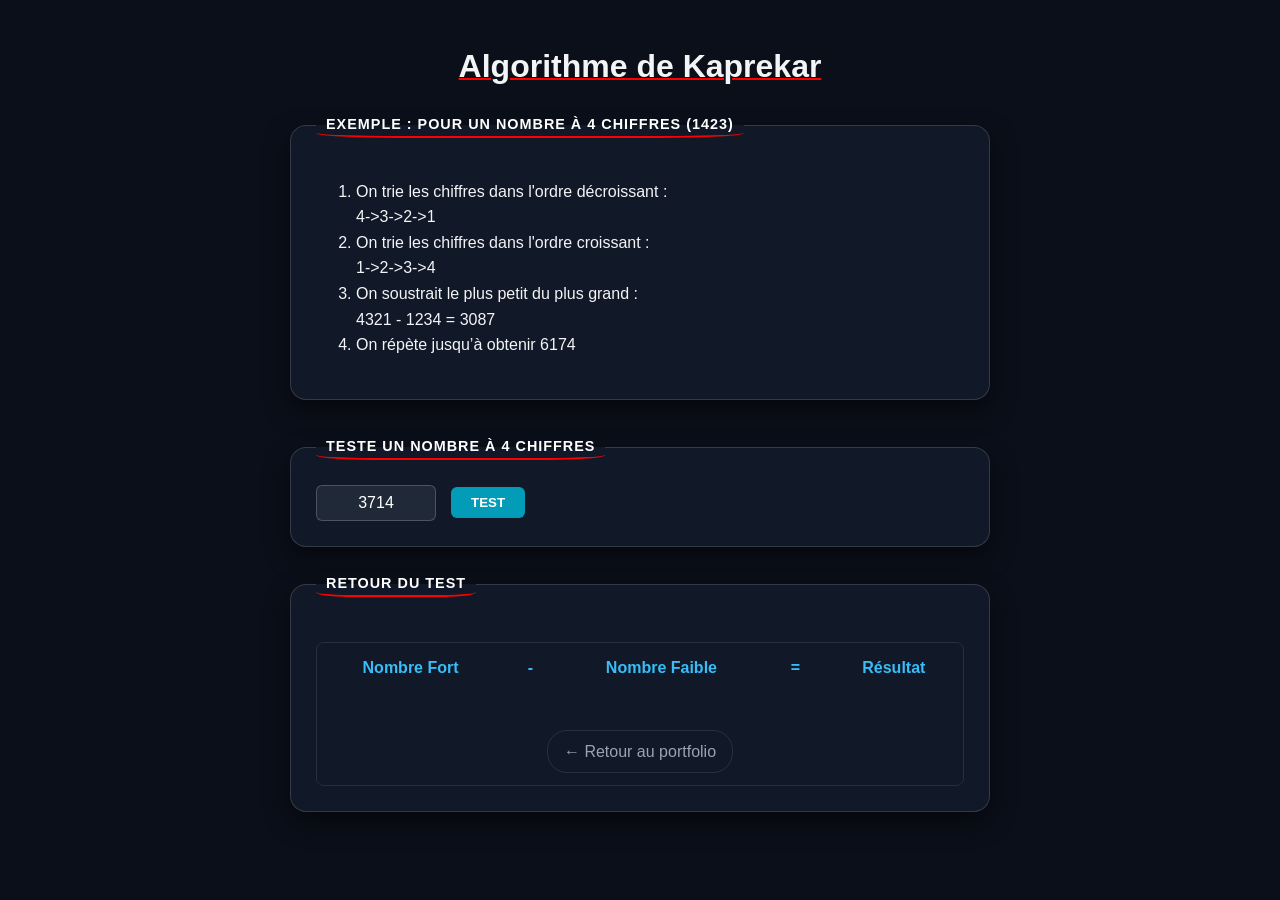
<file: Project/Kaprekar/index.html>
<!doctype html>
<html lang="fr">
  <head>
    <meta charset="UTF-8" />
    <meta name="viewport" content="width=device-width, initial-scale=1.0" />
    <link rel="icon" type="image/x-icon" href="../../Assets/Favicon/Favicon.K.sf.blanc.png" />
    <link rel="stylesheet" href="Style/main.css" />
    <title>Algorithme de Kaprekar</title>
  </head>
  <body>
    <h1>Algorithme de Kaprekar</h1>
    <div class="content">
      <fieldset id="Style_Rsultat">
        <legend>Exemple : Pour un nombre à 4 chiffres (1423)</legend>
        <ol>
          <li>On trie les chiffres dans l'ordre décroissant :<br />4->3->2->1</li>
          <li>On trie les chiffres dans l'ordre croissant :<br />1->2->3->4</li>
          <li>On soustrait le plus petit du plus grand :<br />4321 - 1234 = 3087</li>
          <li>On répète jusqu’à obtenir 6174</li>
        </ol>
      </fieldset>
      <fieldset id="Style_Rsultat" class="content-message">
        <legend>Teste un nombre à 4 chiffres</legend>
        <input type="text" maxlength="4" value="3714" />
        <button>TEST</button>
        <p class="message"></p>
      </fieldset>
      <fieldset id="Style_Rsultat" class="reponse">
        <legend>Retour du test</legend>
        <table>
          <thead>
            <tr>
              <th>Nombre Fort</th>
              <th>-</th>
              <th>Nombre Faible</th>
              <th>=</th>
              <th>Résultat</th>
            </tr>
          </thead>
          <tbody>
            <!-- JavaScript va mettre les résultats ici -->
          </tbody>
          <tfoot>
            <tr>
              <td colspan="5">
                <a href="../../index.html#projet_3" class="retour-portfolio"> ← Retour au portfolio </a>
              </td>
            </tr>
          </tfoot>
        </table>
      </fieldset>
    </div>
    <script src="JavaScript/main.js"></script>
  </body>
</html>
<!-- 
Copilot: Disable
Copilot: Enable 
-->
</file>
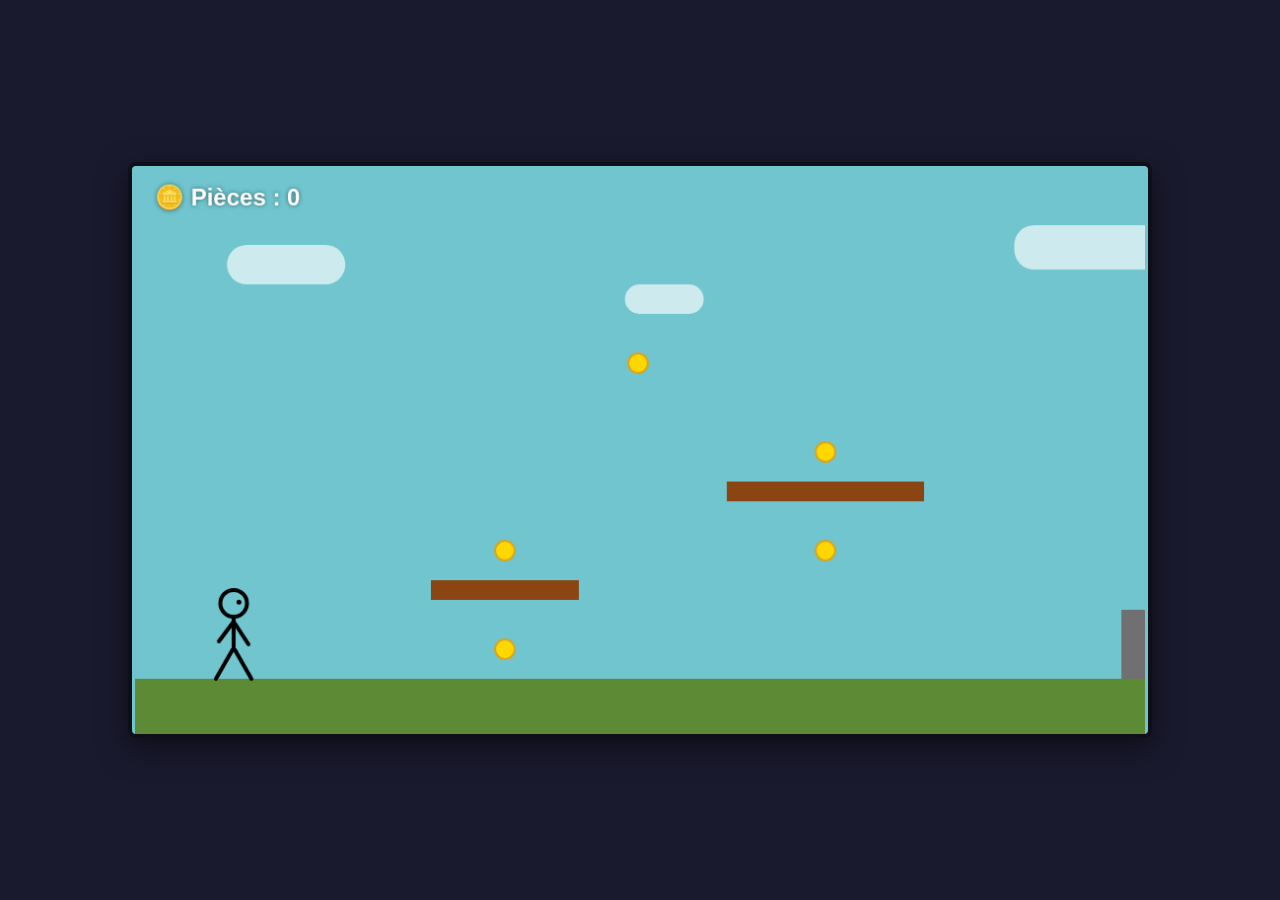
<file: Project/Mario Canvas/index.html>
<!doctype html>
<html lang="fr">
  <head>
    <meta charset="UTF-8" />
    <meta name="viewport" content="width=device-width, initial-scale=1.0" />
    <!-- Favicon du site -->
    <link rel="shortcut icon" href="../../Assets/Favicon/Favicon.K.sf.blanc.png" type="image/x-icon" />
    <!-- Lien vers ta signature secrète de développeur -->
    <link rel="author" href="../../human.txt" />

    <link rel="stylesheet" href="Style/style.css" />

    <title>Mario Canvas</title>
  </head>

  <body>
    <!-- Message bloquant qui s'affichera uniquement si le téléphone est à la verticale -->
    <div id="orientation-blocker">
      <div class="blocker-content">
        <div class="phone-icon">🔄</div>
        <p>Veuillez incliner votre appareil en mode paysage pour jouer au Stickman !</p>
      </div>
    </div>

    <div class="game-container">
      <!-- Ton Canvas -->
      <canvas id="gameCanvas" width="1024" height="576"></canvas>

      <!-- Les boutons virtuels tactiles -->
      <div id="mobile-controls">
        <!-- Côté gauche : Pour se déplacer -->
        <div class="control-group">
          <div class="btn-touch" id="touch-left">◀</div>
          <div class="btn-touch" id="touch-right">▶</div>
        </div>

        <!-- Côté droit : Pour s'accroupir et sauter -->
        <div class="control-group">
          <div class="btn-touch" id="touch-down">▼</div>
          <div class="btn-touch" id="touch-up">▲</div>
        </div>
      </div>
    </div>

    <!-- Le personnage et ses composants  -->
    <script src="JavaScript/stickman.js"></script>
    <!-- Gestion des cartes et niveaux -->
    <script src="JavaScript/map.js"></script>
    <!-- Gestion des contrôles clavier -->
    <script src="JavaScript/controls.js"></script>
    <!-- Le moteur du jeu -->
    <script src="JavaScript/main.js"></script>
  </body>
</html>
</file>
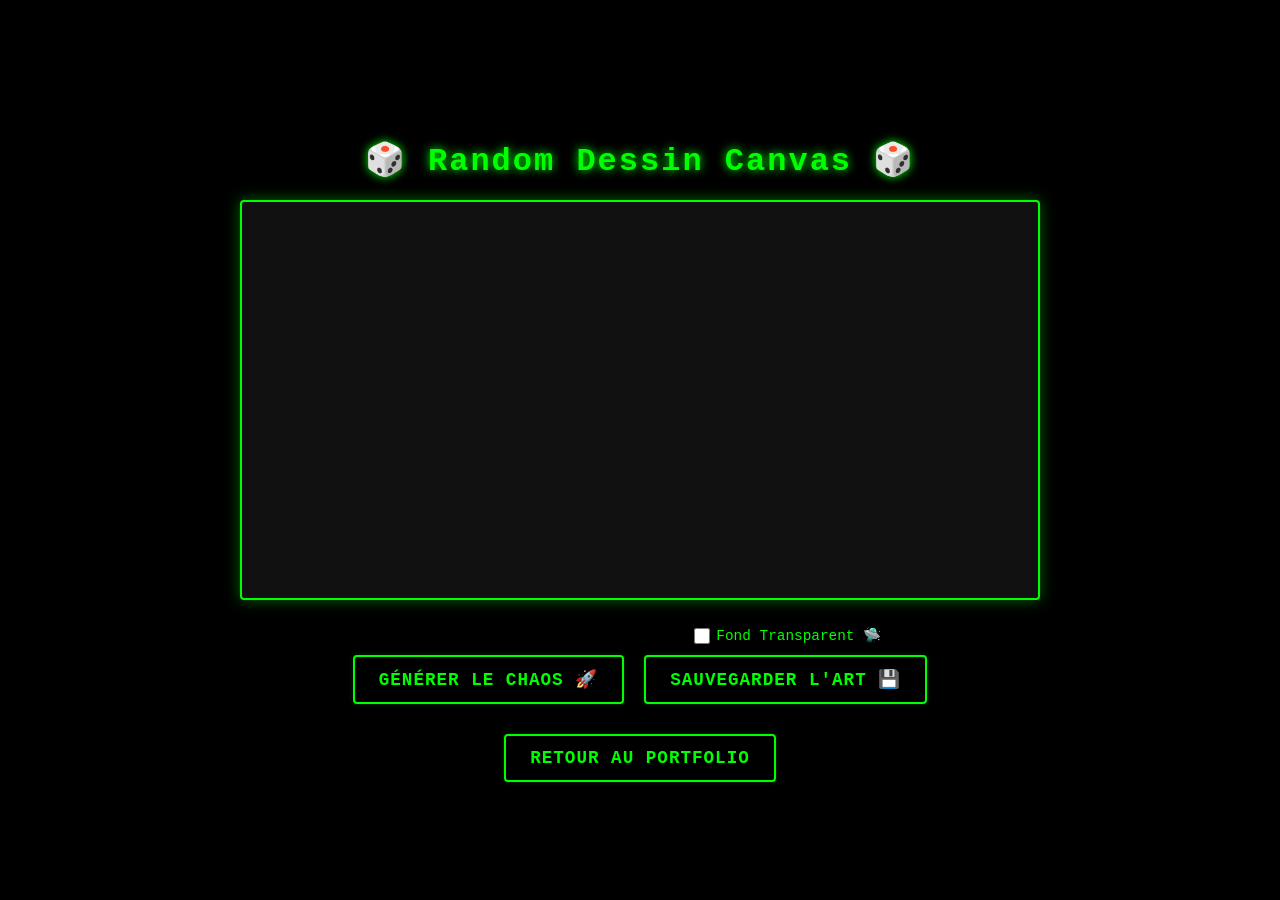
<file: Project/Random Canvas/index.html>
<!doctype html>
<html lang="fr">
  <head>
    <meta charset="UTF-8" />
    <meta name="viewport" content="width=device-width, initial-scale=1.0" />
    <!-- Favicon du site -->
    <link rel="shortcut icon" href="Assets/Favicon/Favicon.K.sf.blanc.png" type="image/x-icon" />
    <!-- Lien vers ta signature secrète de développeur -->
    <link rel="author" href="human.txt" />

    <link rel="stylesheet" href="Style/style.css" />

    <title>Random Dessin Canvas</title>
  </head>

  <body>
    <h1>🎲 Random Dessin Canvas 🎲</h1>

    <!-- Notre zone de dessin -->
    <canvas id="monCanvas"></canvas>

    <!-- Notre bouton magique -->
    <div class="controls">
      <!-- Bouton Générer tout seul à gauche -->
      <button id="btnRandom">Générer le Chaos 🚀</button>

      <!-- Groupe Téléchargement aligné à droite -->
      <div class="download-group">
        <label class="container-checkbox"> <input type="checkbox" id="checkTransparent" /> Fond Transparent 🛸 </label>
        <button id="btnTelecharger">Sauvegarder l'Art 💾</button>
      </div>
    </div>
    <a href="../../index.html#projet_9" class="btn-back-portfolio"> Retour au Portfolio </a>

    <!-- Vos contrôles et votre canvas ci-dessus -->

    <!-- 1. On charge d'abord la boîte à outils de dessin -->
    <script src="JavaScript/dessin.js"></script>
    <!-- 2. On charge ensuite le chef d'orchestre -->
    <script src="JavaScript/main.js"></script>
  </body>
</html>
</file>
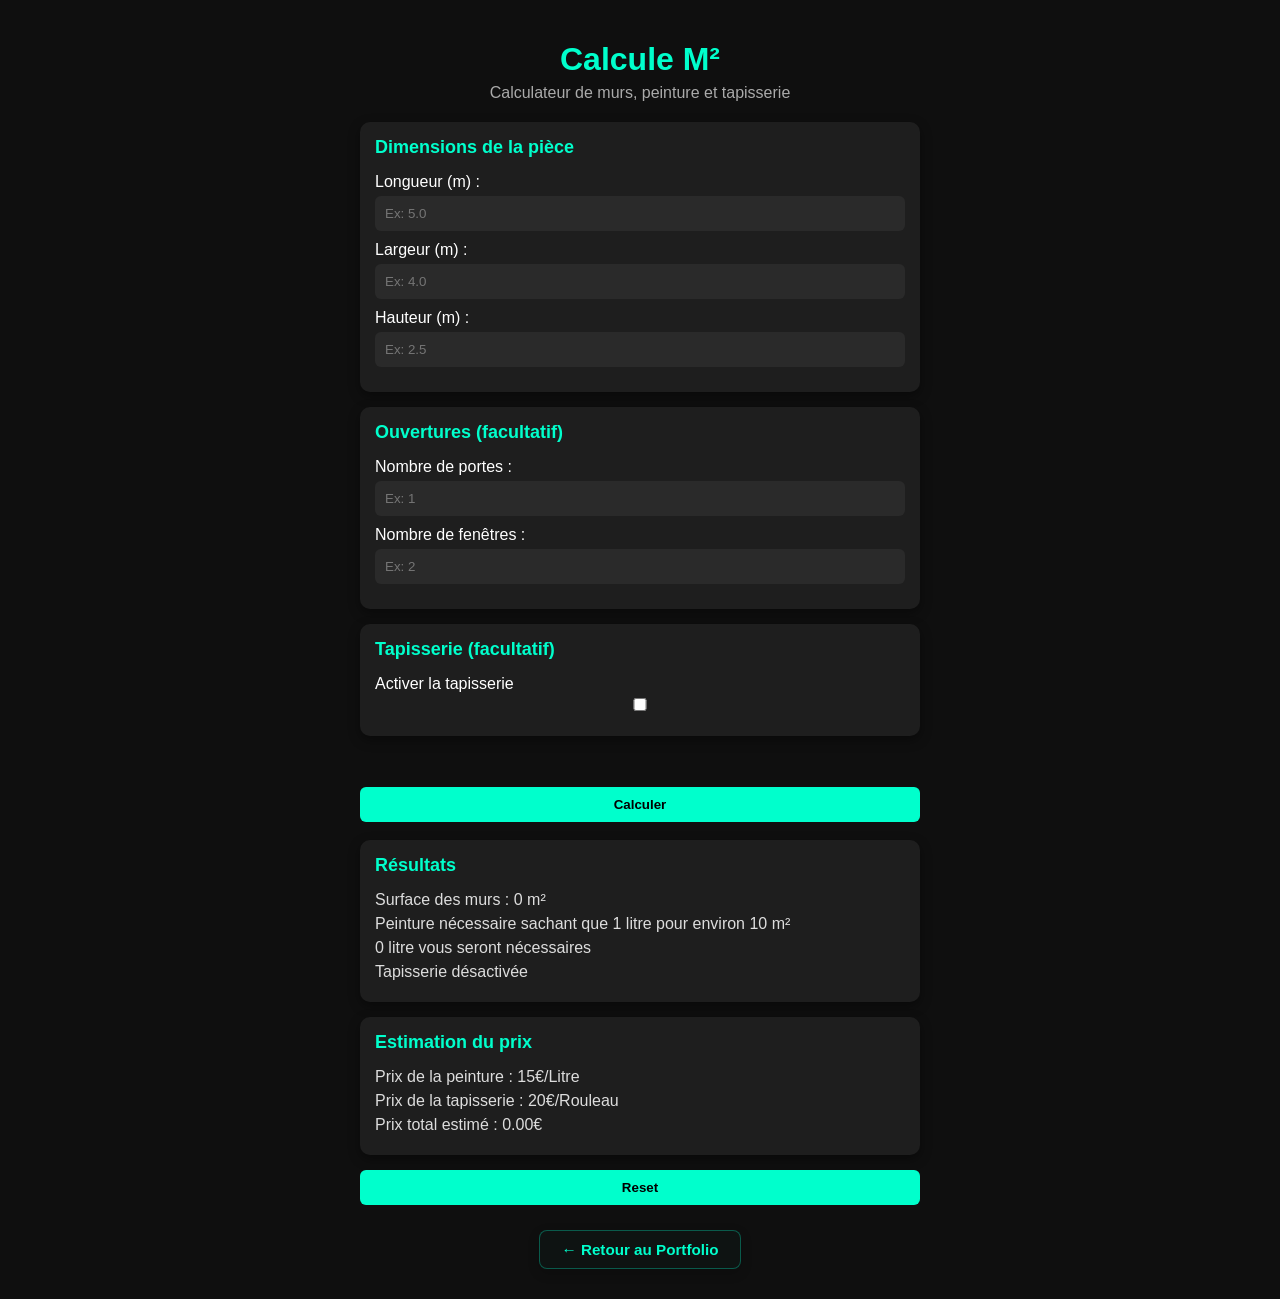
<file: Project/WallCalc/index.html>
<!doctype html>
<html lang="fr">
  <head>
    <meta charset="UTF-8" />
    <meta name="viewport" content="width=device-width, initial-scale=1.0" />
    <link rel="icon" type="image/x-icon" href="../../Assets/Favicon/Favicon.K.sf.blanc.png" />
    <title>Calcule M²</title>
    <link rel="stylesheet" href="css/style_v3.css" />
  </head>

  <body>
    <div class="container">
      <h1>Calcule M²</h1>
      <p class="subtitle">Calculateur de murs, peinture et tapisserie</p>

      <!-- Section pour les dimensions de la pièce -->
      <section class="section">
        <h2>Dimensions de la pièce</h2>

        <label for="longueur">Longueur (m) :</label>
        <input type="number" id="longueur" placeholder="Ex: 5.0" required />

        <label for="largeur">Largeur (m) :</label>
        <input type="number" id="largeur" placeholder="Ex: 4.0" required />

        <label for="hauteur">Hauteur (m) :</label>
        <input type="number" id="hauteur" placeholder="Ex: 2.5" value="EX: 2.5" required />
      </section>

      <!-- Ajout de la section pour les ouvertures -->
      <section class="section">
        <h2>Ouvertures (facultatif)</h2>

        <label for="portes">Nombre de portes :</label>
        <input type="number" id="portes" placeholder="Ex: 1" />

        <label for="fenetres">Nombre de fenêtres :</label>
        <input type="number" id="fenetres" placeholder="Ex: 2" />
      </section>

      <!-- Ajout de la section pour la tapisserie -->
      <section class="section">
        <h2>Tapisserie (facultatif)</h2>

        <label for="tapisserie">Activer la tapisserie</label>
        <input type="checkbox" id="tapisserie" />
      </section>

      <br /><br />

      <!-- Bouton de calcul -->
      <button id="calculer">Calculer</button>

      <br /><br />

      <!-- Résultats -->
      <section class="section">
        <h2>Résultats</h2>
        <p id="resultat">Surface des murs : 0 m²</p>
        <p>Peinture nécessaire sachant que 1 litre pour environ 10 m²</p>
        <p id="calculeLitre">0 litre vous seront nécessaires</p>
        <p id="resultatTapisserie">Tapisserie désactivée</p>
      </section>

      <!-- Estimation du prix -->
      <section class="section">
        <h2>Estimation du prix</h2>
        <p id="prixPeinture">Prix de la peinture : 15€/Litre</p>
        <p id="prixTapisserie">Prix de la tapisserie : 20€/Rouleau</p>
        <p id="prixTotal">Prix total estimé : 0.00€</p>
      </section>

      <!-- Reset Button -->
      <button id="reset">Reset</button>

      <div class="container-retour">
        <a href="../../index.html#projet_4" class="retour-portfolio">← Retour au Portfolio</a>
      </div>
    </div>

    <!-- script.js -->
    <script src="js/script_v2.js" defer></script>
  </body>
</html>
</file>
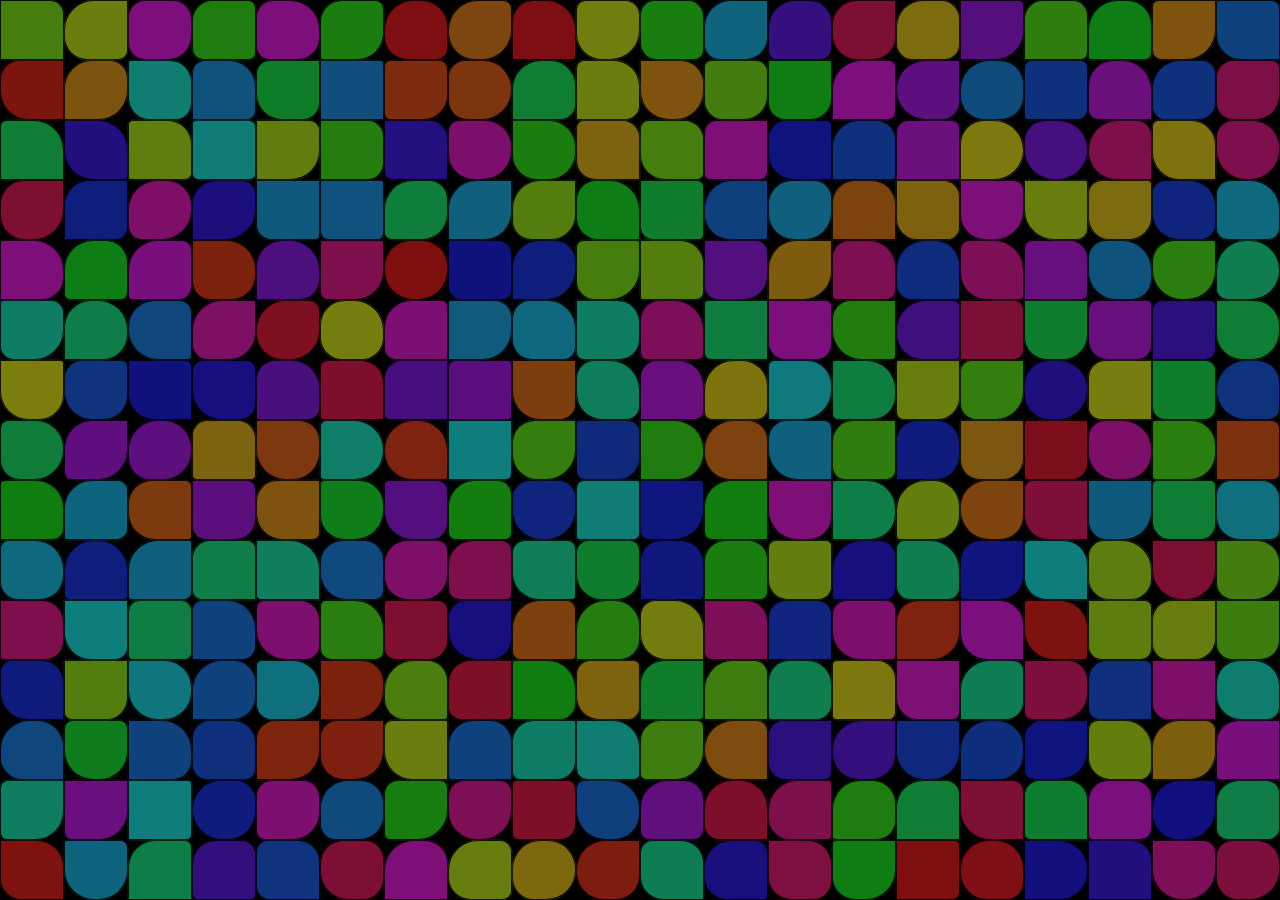
<file: Project/NeoMatrix/ui/index.html>
<!doctype html>
<html lang="fr">
  <head>
    <meta charset="UTF-8" />
    <meta name="viewport" content="width=device-width, initial-scale=1.0" />
    <title>NeoMatrix - Dynamic Pixel Wallpaper</title>
    <!-- Favicon du site -->
    <link rel="shortcut icon" href="Assets/Favicon/Favicon.K.sf.blanc.png" type="image/x-icon" />
    <!-- Lien vers ta signature secrète de développeur -->
    <link rel="author" href="human.txt" />

    <link rel="stylesheet" href="Style/style.css" />
  </head>

  <body>
    <!-- Notre Canvas principal qui va occuper 100% de l'écran -->
    <canvas id="pixelCanvas"></canvas>

    <!-- Le HUD (Panneau de contrôle) qui sera masqué par défaut -->
    <div id="hud" class="hud-panel visual-hidden">
      <h2>Configuration NeoMatrix</h2>

      <!-- SECTION 1 : CONTRÔLE DE LA GRILLE -->
      <div class="control-group">
        <h3>Structure de la Grille</h3>

        <!-- Curseur Colonnes -->
        <div class="slider-container">
          <label for="columnsInput">Axe des Colonnes : <span id="columnsVal">20</span></label>
          <input type="range" id="columnsInput" min="1" max="100" value="20" />
        </div>

        <!-- Curseur Lignes -->
        <div class="slider-container">
          <label for="rowsInput">Axe des Lignes : <span id="rowsVal">20</span></label>
          <input type="range" id="rowsInput" min="1" max="100" value="15" />
        </div>

        <!-- Mode Carrés Parfaits -->
        <div class="checkbox-container">
          <input type="checkbox" id="perfectSquaresInput" />
          <label for="perfectSquaresInput">Mode Carrés Parfaits</label>
        </div>
      </div>

      <!-- SECTION 2 : SYSTEME DE COULEURS -->
      <div class="control-group">
        <h3>Gestion des Couleurs</h3>

        <!-- Choix du Mode de Couleur -->
        <div class="slider-container">
          <label for="colorModeSelect">Palette de couleurs :</label>
          <select id="colorModeSelect">
            <option value="rainbow">Arc-en-ciel total (Libre)</option>
            <option value="custom">Sélection personnalisée (Iro.js)</option>
          </select>
        </div>

        <!-- Option Fixe vs Flexible -->
        <div class="slider-container">
          <label for="colorBehaviorSelect">Comportement des nuances :</label>
          <select id="colorBehaviorSelect">
            <option value="flexible">Nuances Flexibles (+/- Variation)</option>
            <option value="fixed">Couleurs Fixes (Strictes)</option>
          </select>
        </div>

        <!-- Conteneur global de sélection personnalisée (Option D) -->
        <div id="pickerContainer" class="picker-flex-layout visual-hidden">
          <!-- Liste verticale de tes carrés de couleur favoris -->
          <div id="swatchContainer" class="swatch-list">
            <div class="color-swatch active" id="swatch1"></div>
            <div class="color-swatch" id="swatch2"></div>
            <div class="color-swatch" id="swatch3"></div>
          </div>

          <!-- Emplacement de la roue chromatique Iro.js -->
          <div id="iroPicker"></div>
        </div>
      </div>

      <!-- SECTION 3 : LUMINOSITÉ GÉNÉRALE -->
      <div class="control-group">
        <h3>Ambiance Écran</h3>

        <!-- Curseur d'ambiance Jour / Nuit -->
        <div class="slider-container">
          <label for="brightnessInput">Luminosité Générale : <span id="brightnessVal">100%</span></label>
          <input type="range" id="brightnessInput" min="10" max="150" value="100" />
        </div>
      </div>
    </div>

    <!-- Importation de la librairie Iro.js -->
    <script src="JavaScript/iro.js"></script>

    <!-- On lie notre fichier JavaScript principal -->
    <script src="JavaScript/main.js"></script>
  </body>
</html>
</file>
<file: Project/Kaprekar/Style/main.css>
* {
    box-sizing: border-box;
}

html, body {
    height: 100%;
    margin: 0;
    font-family: 'Segoe UI', Arial, sans-serif;
    background-color: #0b0f19; /* Bleu-noir très profond */
    color: #f3f4f6; /* Blanc doux */
    line-height: 1.6;
}

body {
    display: flex;
    align-items: center;
    flex-direction: column;
    padding: 20px;
}

h1 {
    text-align: center;
    text-decoration: underline red 2px;
    margin-bottom: 20px;
    font-size: 2em;
}

.content {
    display: flex;
    flex-direction: column;
    align-items: center;
    width: 100%;
    max-width: 700px;
}

fieldset {
    border: 1px solid rgba(255, 255, 255, 0.15);
    padding: 25px;
    margin-bottom: 25px;
    border-radius: 16px;
    background: #111827; /* Fond de carte légèrement surélevé */
    box-shadow: 0 10px 25px rgba(0, 0, 0, 0.5);
    width: 100%;
}

legend {
    font-weight: bold;
    letter-spacing: 1px;
    padding: 0 10px;
    color: #ffffff; /* Rouge moderne */
    text-transform: uppercase;
    font-size: 0.9em;
    border-bottom: 2px solid red;
    border-radius: 20%;
}

/* Zone d'interaction */
.content-message {
    display: flex;
    align-items: center;
    gap: 15px;
    margin-top: 10px;
}

input[type="text"] {
    background: #1f2937;
    border: 1px solid rgba(255, 255, 255, 0.2);
    color: white;
    padding: 8px 12px;
    border-radius: 6px;
    text-align: center;
    font-size: 1rem;
    width: 120px;
}

button {
    background: #029cb8;
    color: white;
    border: none;
    padding: 8px 20px;
    border-radius: 6px;
    font-weight: bold;
    cursor: pointer;
    transition: background 0.2s ease;
}

button:hover {
    background: #b8fd5c7e;
}

/* Messages d'état dynamiques */
.message {
    font-weight: bold;
    margin-top: 15px;
    font-size: 1.05em;
}
.error { color: #ff4d4d; }
.warning { color: #f59e0b; }
.success { color: #10b981; }

/* Tableau des résultats */
table {
    margin-top: 20px;
    border-collapse: separate;
    border-spacing: 0;
    text-align: center;
    width: 100%;
    border-radius: 8px;
    overflow: hidden;
    border: 1px solid rgba(255, 255, 255, 0.1);
}

thead {
    background: #1e293b;
    color: #38bdf8; /* En-tête bleu néon discret */
}

th, td {
    padding: 12px 15px;
}

tr:nth-child(even) {
    background: #1f2937;
}

tr:nth-child(odd) {
    background: #111827;
}

/* Lien Retour Portfolio */
.retour-portfolio {
    display: inline-block;
    margin-top: 25px;
    color: #9ca3af;
    text-decoration: none;
    padding: 8px 16px;
    border-radius: 20px;
    border: 1px solid rgba(255, 255, 255, 0.1);
    transition: all 0.2s ease;
}

.retour-portfolio:hover {
    background-color: #ffffff;
    color: #0b0f19;
    border-color: #ffffff;
    transform: translateY(-2px);
}
</file>
<file: Project/Mario Canvas/Style/style.css>
* {
  box-sizing: border-box;
}

body {
  margin: 0;
  padding: 0;
  background-color: #1a1a2e;
  overflow: hidden;
  display: flex;
  justify-content: center;
  align-items: center;
  height: 100vh; /* Sécurité pour les vieux navigateurs */
  height: 100dvh; /* S'ajuste dynamiquement quand la barre d'URL est présente */
  font-family: Arial, sans-serif;
}

/* ==========================================================================
   CONTRÔLES TACTILES FLUIDES & MESSAGES RESPONSIVE
   ========================================================================== */

.game-container {
  position: relative;
  width: 95vw; /* Occupe la quasi-totalité de la largeur de l'écran mobile */
  max-width: 1024px;
  max-height: 576px;
  max-height: 85dvh;
  aspect-ratio: 16 / 9;
  display: flex;
  justify-content: center;
  align-items: center;
}

canvas {
  display: block;
  width: 100%;
  height: 100%;
  object-fit: contain; /* 💡 LA SÉCURITÉ ANTI-ÉCRASEMENT ULTIME */
  background-color: #70c5ce;
  border: 4px solid #0f0f1a;
  border-radius: 8px;
  box-shadow: 0 10px 30px rgba(0, 0, 0, 0.5);
}

/* Positionnement des contrôles ancrés sur le canvas */
#mobile-controls {
  display: none;
  position: absolute;
  bottom: 5%; /* Aligné proportionnellement à la hauteur du jeu */
  left: 0;
  width: 100%;
  justify-content: space-between;
  padding: 0 4%; /* Marges intérieures fluides */
  box-sizing: border-box;
  z-index: 10;
  user-select: none;
  pointer-events: none;
}

.control-group {
  display: flex;
  gap: 15px;
  pointer-events: auto;
}

/* Boutons tactiles proportionnels à la taille du conteneur de jeu */
.btn-touch {
  width: clamp(45px, 8vw, 65px);  /* Taille dynamique : s'adapte à l'écran, max 65px */
  height: clamp(45px, 8vw, 65px);
  background-color: rgba(255, 255, 255, 0.25);
  border: 3px solid rgba(255, 255, 255, 0.6);
  border-radius: 50%;
  color: #ffffff;
  font-size: clamp(18px, 3.5vw, 26px); /* Texte du bouton fluide */
  font-weight: bold;
  display: flex;
  justify-content: center;
  align-items: center;
  touch-action: manipulation;
  cursor: pointer;
  box-shadow: 0 4px 10px rgba(0,0,0,0.3);
}

.btn-touch:active {
  background-color: rgba(255, 255, 255, 0.6);
  color: #000000;
}

/* Écrans tactiles / Mobiles détectés */
@media (max-width: 1024px), (pointer: coarse) {
  #mobile-controls {
    display: flex;
  }
}

/* ==========================================================================
   BLOQUEUR D'ORIENTATION (PORTRAIT)
   ========================================================================== */
#orientation-blocker {
  display: none; /* Masqué par défaut */
  position: fixed;
  inset: 0;
  background-color: #1a1a2e;
  z-index: 9999;
  color: #ffffff;
  justify-content: center;
  align-items: center;
  text-align: center;
  padding: 20px;
}

.blocker-content {
  max-width: 300px;
}

.phone-icon {
  font-size: 50px;
  margin-bottom: 20px;
  animation: rotatePhone 2s ease-in-out infinite;
}

@keyframes rotatePhone {
  0% { transform: rotate(0deg); }
  50% { transform: rotate(-90deg); }
  100% { transform: rotate(0deg); }
}

/* Si l'écran est plus haut que large (Mode vertical / Portrait sur mobile) */
@media (max-width: 1024px) and (orientation: portrait) {
  #orientation-blocker {
    display: flex; /* Bloque complètement l'affichage */
  }
  .game-container {
    display: none; /* Masque le jeu brisé pour forcer la rotation */
  }
}
</file>
<file: Project/Random Canvas/Style/style.css>
/* ==========================================================================
   1. CONFIGURATION GÉNÉRALE & TYPOGRAPHIE
   ========================================================================== */
* {
    box-sizing: border-box;
}

body {
    margin: 0;
    padding: 0;
    background-color: black;
    color: white;
    font-family: 'Courier New', Courier, monospace; /* Style code/terminal */
    display: flex;
    flex-direction: column;
    align-items: center;
    justify-content: center;
    min-height: 100vh;
    overflow: hidden;
}

h1 {
    color: #00ff00; /* Vert fluo */
    text-shadow: 0 0 10px #00ff00;
    margin-bottom: 20px;
    font-size: 2rem;
    letter-spacing: 2px;
}

/* ==========================================================================
   2. ZONE DE DESSIN (CANVAS)
   ========================================================================== */
canvas {
    width: 100%;             /* Prend toute la largeur disponible sur mobile */
    max-width: 800px;        /* S'arrête à 800px max sur ordinateur */
    height: auto;
    aspect-ratio: 2 / 1;     /* Garde les proportions parfaites (2x plus large que haut) */
    background-color: #111;
    border: 2px solid #00ff00;
    box-shadow: 0 0 15px rgba(0, 255, 0, 0.4);
    border-radius: 4px;
}

/* Fond en damier Photoshop pour afficher la transparence (ON LE GARDE !) */
canvas.transparent {
    background-image: 
        linear-gradient(45deg, #222 25%, transparent 25%), 
        linear-gradient(-45deg, #222 25%, transparent 25%), 
        linear-gradient(45deg, transparent 75%, #222 75%), 
        linear-gradient(-45deg, transparent 75%, #222 75%);
    background-size: 20px 20px;
    background-position: 0 0, 0 10px, 10px -10px, -10px 0;
    background-color: #333; 
}


/* ==========================================================================
   3. ZONE DES CONTRÔLES & INTERFACE
   ========================================================================== */
.controls {
    margin-top: 25px;
    display: flex;
    align-items: flex-end; /* Aligne le bas du bouton générer avec le bas du bouton télécharger */
    gap: 20px; /* Crée un espace propre entre le bouton Chaos et le groupe de droite */
}

/* Bloc qui empile la checkbox au-dessus de son bouton */
.download-group {
    display: flex;
    flex-direction: column;
    align-items: center; /* Centre la checkbox horizontalement par rapport au bouton */
    gap: 8px; /* Espace entre la checkbox et le bouton */
}

/* Label de la checkbox */
.container-checkbox {
    color: #00ff00;
    font-size: 0.9rem; /* Plus discret et élégant pour l'interface */
    cursor: pointer;
    display: inline-flex;
    align-items: center;
    user-select: none;
}

/* La case à cocher native */
.container-checkbox input {
    accent-color: #00ff00; /* Force la couleur verte sur la coche */
    width: 16px;
    height: 16px;
    margin-right: 6px;
    cursor: pointer;
}

/* ==========================================================================
   4. BOUTONS (STYLE RETRO-CYBERPUNK)
   ========================================================================== */
button {
    background-color: transparent;
    color: #00ff00;
    border: 2px solid #00ff00;
    padding: 12px 24px;
    font-size: 1.1rem;
    font-weight: bold;
    font-family: inherit;
    cursor: pointer;
    border-radius: 4px;
    text-transform: uppercase;
    letter-spacing: 1px;
    box-shadow: 0 0 5px rgba(0, 255, 0, 0.2);
    transition: all 0.2s ease-in-out;
}

/* Animations au survol et au clic */
button:hover {
    background-color: #00ff00;
    color: black;
    box-shadow: 0 0 20px #00ff00;
}

button:active {
    transform: scale(0.95); /* Effet d'enfoncement dynamique */
}

/* ==========================================================================
   5. RÈGLES RESPONSIVE (MOBILE)
   ========================================================================== */
@media (max-width: 600px) {
    /* On réduit le titre pour qu'il tienne parfaitement sur une ligne */
    h1 {
        font-size: 1.4rem;
        letter-spacing: 1px;
        text-align: center;
        padding: 0 10px;
    }

    /* On empile les éléments de contrôle verticalement */
    .controls {
        flex-direction: column;
        align-items: center;
        width: 100%;
        padding: 0 20px;
        gap: 15px; /* Un poil moins d'espace entre les blocs */
    }
    
    .download-group {
        width: 100%;
        gap: 6px;
    }

    /* Ajustement des boutons pour le mobile */
    button {
        width: 100%; /* Les boutons prennent toute la largeur sur mobile */
        font-size: 0.95rem; /* Texte légèrement plus petit pour éviter les retours à la ligne forcés */
        padding: 10px 16px; /* Boutons légèrement moins épais */
    }
}


/* ==========================================================================
   6. BOUTON RETOUR AU PORTFOLIO (STYLE VERT FLUO / TERMINAL)
   ========================================================================== */
.btn-back-portfolio {
    display: inline-block;
    margin-top: 30px;
    background-color: transparent;
    color: #00ff00;
    border: 2px solid #00ff00;
    padding: 12px 24px;
    font-size: 1.1rem;
    font-weight: bold;
    font-family: inherit;
    text-decoration: none;
    text-transform: uppercase;
    letter-spacing: 1px;
    border-radius: 4px;
    box-shadow: 0 0 5px rgba(0, 255, 0, 0.2);
    transition: all 0.2s ease-in-out;
    text-align: center;
}

/* Animations au survol et au clic */
.btn-back-portfolio:hover {
    background-color: #00ff00;
    color: black;
    box-shadow: 0 0 20px #00ff00;
    transform: translateY(-3px); /* Petit saut vers le haut */
}

.btn-back-portfolio:active {
    transform: scale(0.95) translateY(-1px); /* S'enfonce au clic */
}

/* Ajustement responsive mobile */
@media (max-width: 600px) {
    .btn-back-portfolio {
        width: calc(100% - 40px); /* S'adapte à la largeur comme les autres boutons */
        margin-top: 20px;
    }
}
</file>
<file: Project/WallCalc/css/style_v3.css>
/* ==========================================================================
   1. RESET GLOBAL & BASES
   ========================================================================== */
* {
    box-sizing: border-box;
}

html, body {
    margin: 0;
    padding: 0;
    font-family: Arial, sans-serif;
    background: #0f0f0f;
    color: #ffffff;
}

/* Container principal */
.container {
    max-width: 600px;
    margin: 0 auto;
    padding: 20px;
}

/* ==========================================================================
   2. EN-TÊTE (TITRES)
   ========================================================================== */
h1 {
    text-align: center;
    color: #00ffcc;
    margin-bottom: 5px;
}

.subtitle {
    text-align: center;
    color: #aaa;
    margin-bottom: 20px;
}

h2 {
    margin-top: 0;
    color: #00ffcc;
    font-size: 18px;
}

/* ==========================================================================
   3. COMPOSANTS (SECTIONS, INPUTS, BOUTONS)
   ========================================================================== */
/* Cartes / Sections */
.section {
    background: #1e1e1e;
    padding: 15px;
    margin-bottom: 15px;
    border-radius: 10px;
    box-shadow: 0 4px 12px rgba(0, 0, 0, 0.4);
    transition: transform 0.2s ease; /* Ajout d'une transition fluide pour le hover */
}

.section:hover {
    transform: translateY(-2px);
}

/* Inputs de saisie */
input {
    width: 100%;
    padding: 10px;
    margin: 5px 0 10px;
    border: none;
    border-radius: 6px;
    background: #2a2a2a;
    color: white;
}

/* Boutons d'action (Calculer & Reset) */
button {
    width: 100%;
    padding: 10px;
    background: #00ffcc;
    border: none;
    border-radius: 6px;
    font-weight: bold;
    cursor: pointer;
    transition: background-color 0.2s ease;
}

button:hover {
    background: #00c9a3;
}

/* Textes de résultats */
p {
    margin: 6px 0;
    color: #ddd;
}

/* ==========================================================================
   4. NAVIGATION (BOUTON RETOUR PORTFOLIO)
   ========================================================================== */
/* Conteneur pour centrer le bouton proprement */
.container-retour {
    width: 100%;
    display: flex;
    justify-content: center;
    margin-top: 25px;
    margin-bottom: 10px;
}

/* Style moderne et épuré du bouton retour */
.retour-portfolio {
    display: inline-flex;
    align-items: center;
    color: #00ffcc;
    text-decoration: none;
    font-weight: bold;
    font-size: 0.95rem;
    padding: 10px 22px;
    border-radius: 8px;
    border: 1px solid rgba(0, 255, 204, 0.3);
    background: rgba(0, 255, 204, 0.02);
    transition: all 0.2s ease-in-out;
    box-shadow: 0 4px 12px rgba(0, 0, 0, 0.2);
}

.retour-portfolio:hover {
    color: #0f0f0f;
    background-color: #00ffcc;
    border-color: #00ffcc;
    transform: translateY(-2px);
    box-shadow: 0 6px 15px rgba(0, 255, 204, 0.3);
}
</file>
<file: Project/NeoMatrix/ui/Style/style.css>
* {
    box-sizing: border-box;
}

html, body {
    margin: 0;
    padding: 0;
    width: 100%;
    height: 100%;
    overflow: hidden; /* Empêche les barres de défilement */
    background-color: #000000;
    font-family: 'Segoe UI', Tahoma, Geneva, Verdana, sans-serif;
}

/* Le Canvas prend tout l'espace disponible en arrière-plan */
#pixelCanvas {
    position: absolute;
    top: 0;
    left: 0;
    width: 100%;
    height: 100%;
    display: block;
    z-index: 1; /* Derrière le HUD */
}

/* Le HUD (Panneau de contrôle) */
#hud {
    position: absolute;
    top: 20px;
    right: 20px;
    z-index: 10; /* Devant le canvas */
    background: rgba(20, 20, 20, 0.6); /* Fond sombre semi-transparent */
    backdrop-filter: blur(10px); /* Effet flou moderne */
    -webkit-backdrop-filter: blur(10px);
    border: 1px solid rgba(255, 255, 255, 0.1);
    border-radius: 12px;
    padding: 20px;
    width: 320px;
    color: #ffffff;
    box-shadow: 0 8px 32px 0 rgba(0, 0, 0, 0.37);
    transition: transform 0.4s ease, opacity 0.4s ease;
}

/* Classe pour masquer proprement le HUD (animation de glissement/fondu) */
.visual-hidden {
    transform: translateX(50px);
    opacity: 0;
    pointer-events: none; /* Désactive les clics quand il est masqué */
}

/* Style pour les listes déroulantes du HUD */
.slider-container select {
    width: 100%;
    background: rgba(30, 30, 30, 0.8);
    border: 1px solid rgba(255, 255, 255, 0.2);
    border-radius: 6px;
    padding: 8px;
    color: #ffffff;
    font-family: inherit;
    font-size: 13px;
    cursor: pointer;
    outline: none;
    transition: border-color 0.3s;
}

.slider-container select:focus {
    border-color: #00ffcc;
}

/* Layout et positionnement de la zone de sélection */
.picker-flex-layout {
    margin-top: 20px;
    display: flex;
    align-items: center;
    justify-content: center;
    gap: 15px;
}

.swatch-list {
    display: flex;
    flex-direction: column;
    gap: 10px;
}

/* Style des carrés individuels de couleur */
.color-swatch {
    width: 32px;
    height: 32px;
    border-radius: 6px;
    border: 2px solid rgba(255, 255, 255, 0.2);
    cursor: pointer;
    transition: transform 0.2s, border-color 0.2s;
}

/* Couleurs initiales par défaut (Rouge, Vert, Bleu) */
#swatch1 { background-color: #ff0000; }
#swatch2 { background-color: #00ff00; }
#swatch3 { background-color: #0000ff; }

/* Effets au survol */
.color-swatch:hover {
    transform: scale(1.1);
}

/* Style du carré actif sélectionné */
.color-swatch.active {
    border-color: #00ffcc;
    box-shadow: 0 0 10px rgba(0, 255, 204, 0.5);
    transform: scale(1.1);
}

/* Alignement propre des lignes de réglages du HUD */
.slider-container {
    display: flex;
    flex-direction: column; /* Organise le contenu du bloc verticalement */
    gap: 5px;               /* Espace de 5px entre le texte et la barre */
    margin-bottom: 15px;    /* Espace sous le bloc pour respirer */
}

/* Force tous les sliders à prendre leur ligne dédiée sur toute la largeur */
.slider-container input[type="range"] {
    display: block;
    width: 100%;
    cursor: pointer;
}
</file>
